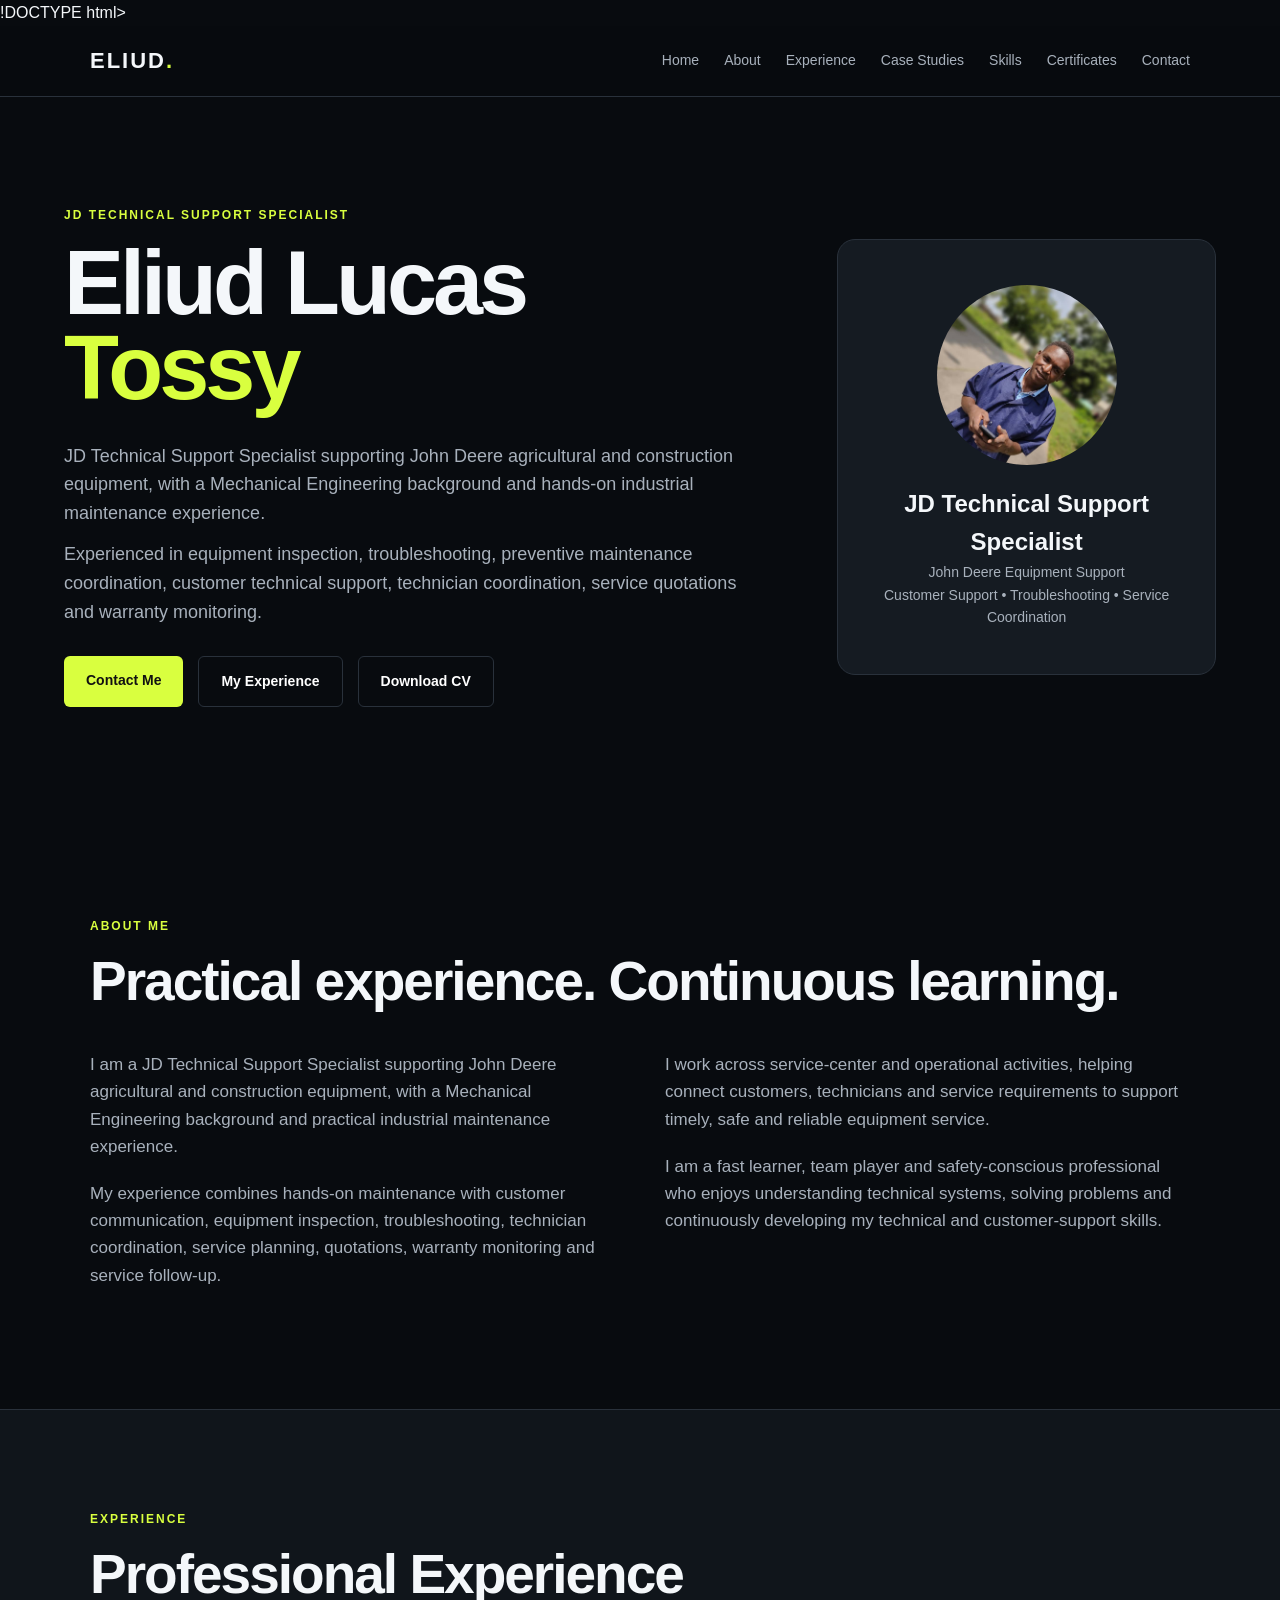
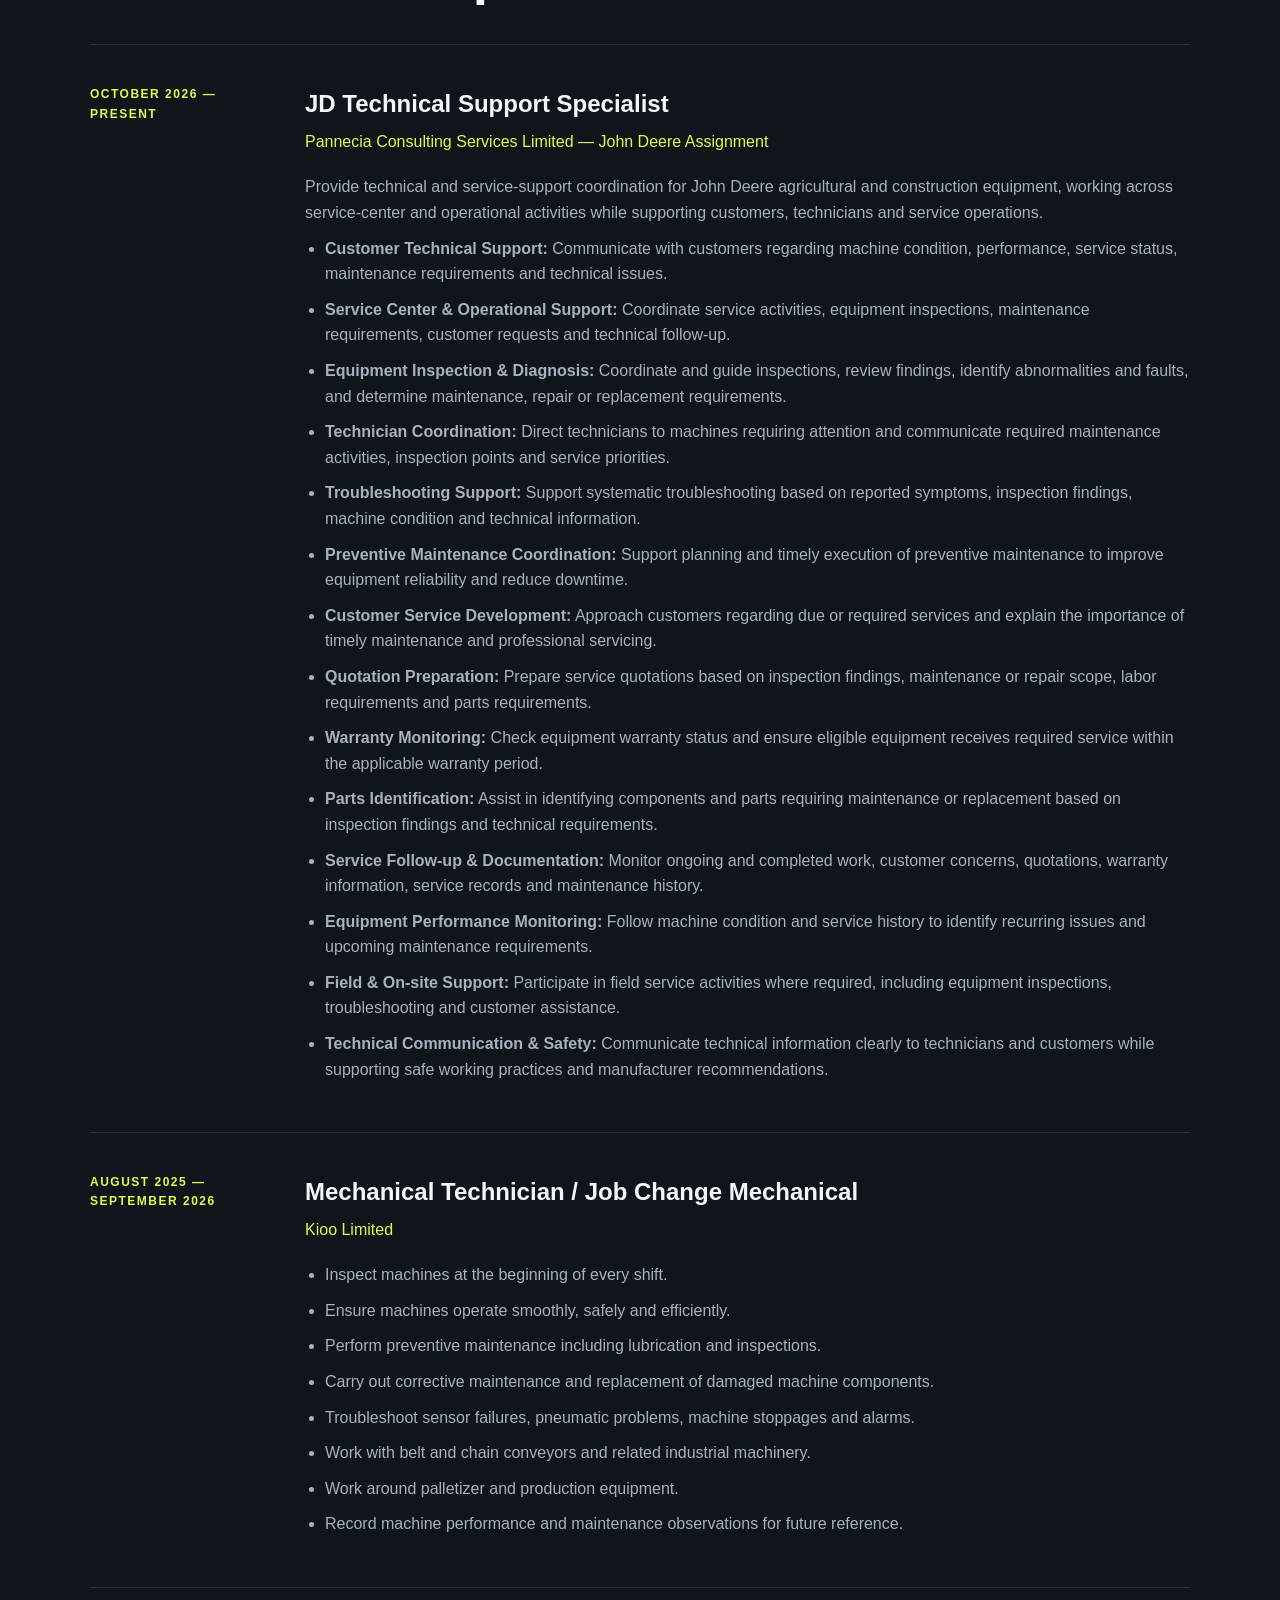
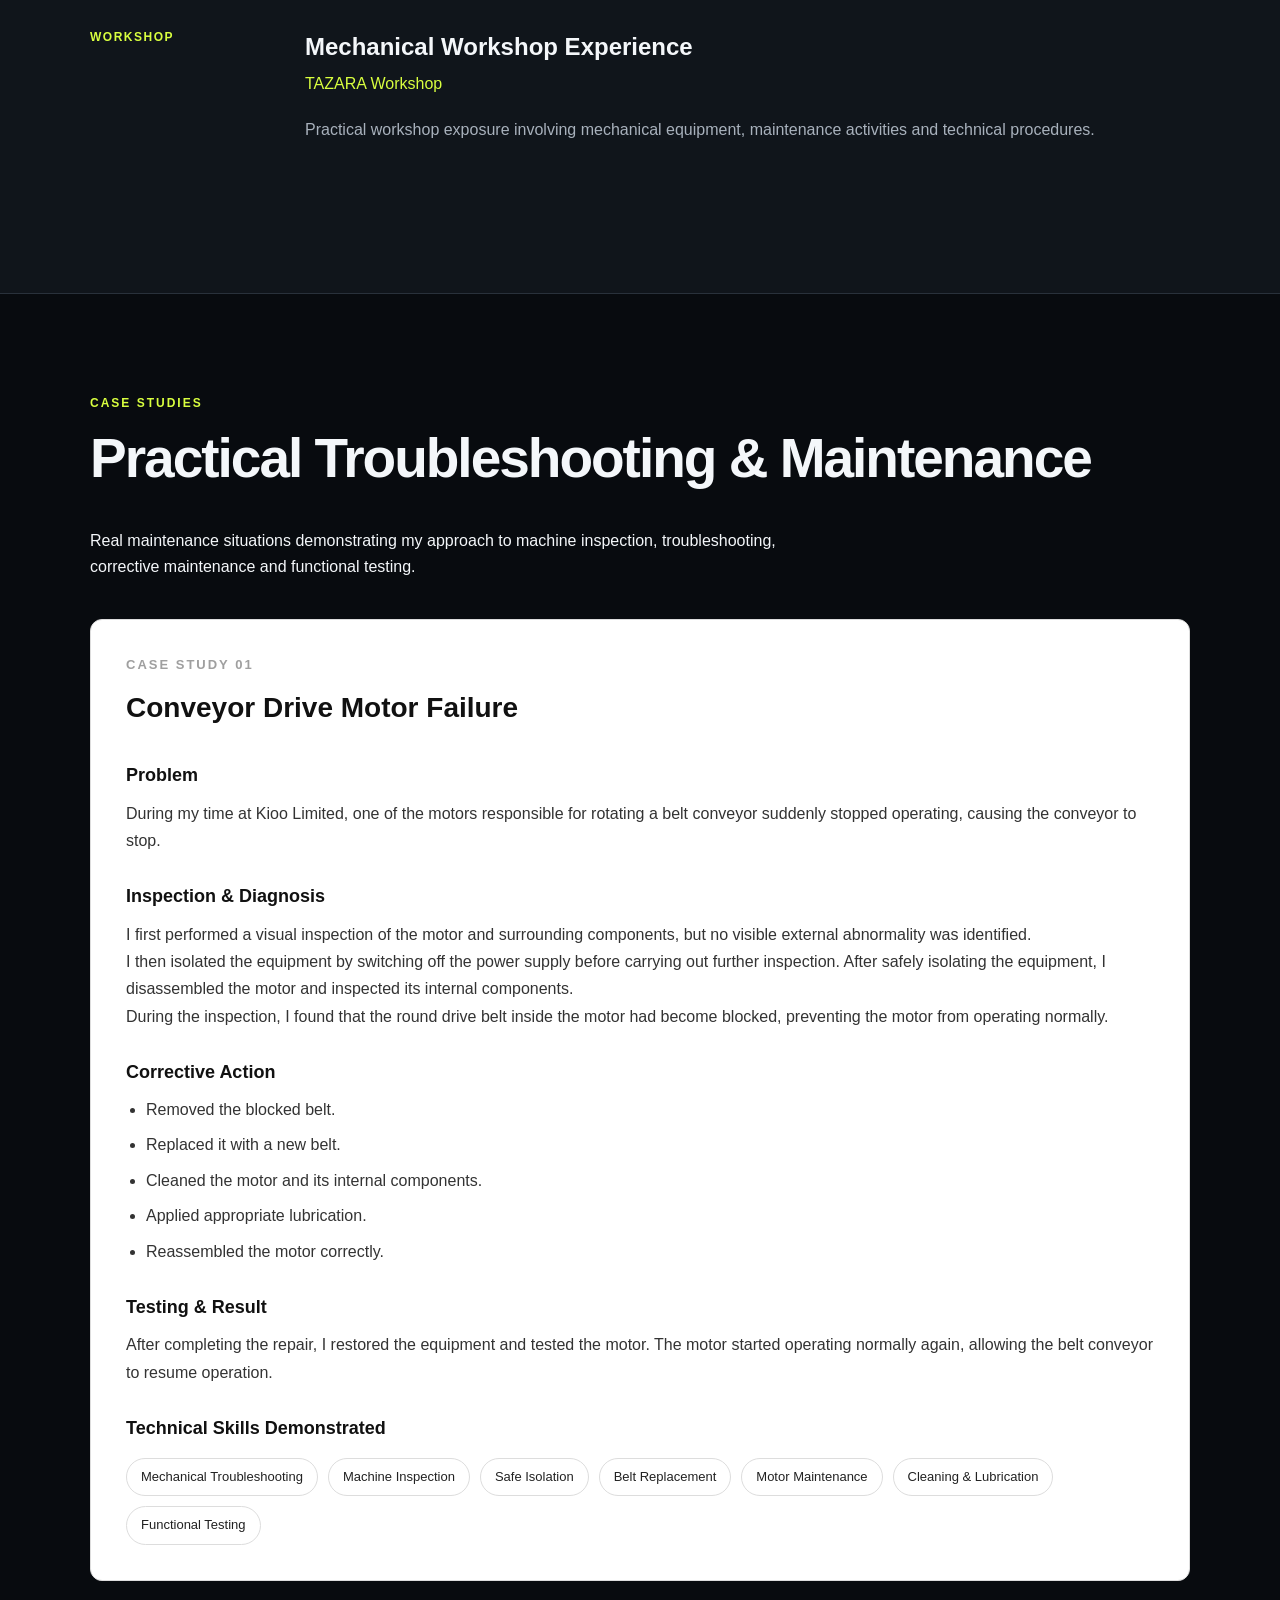
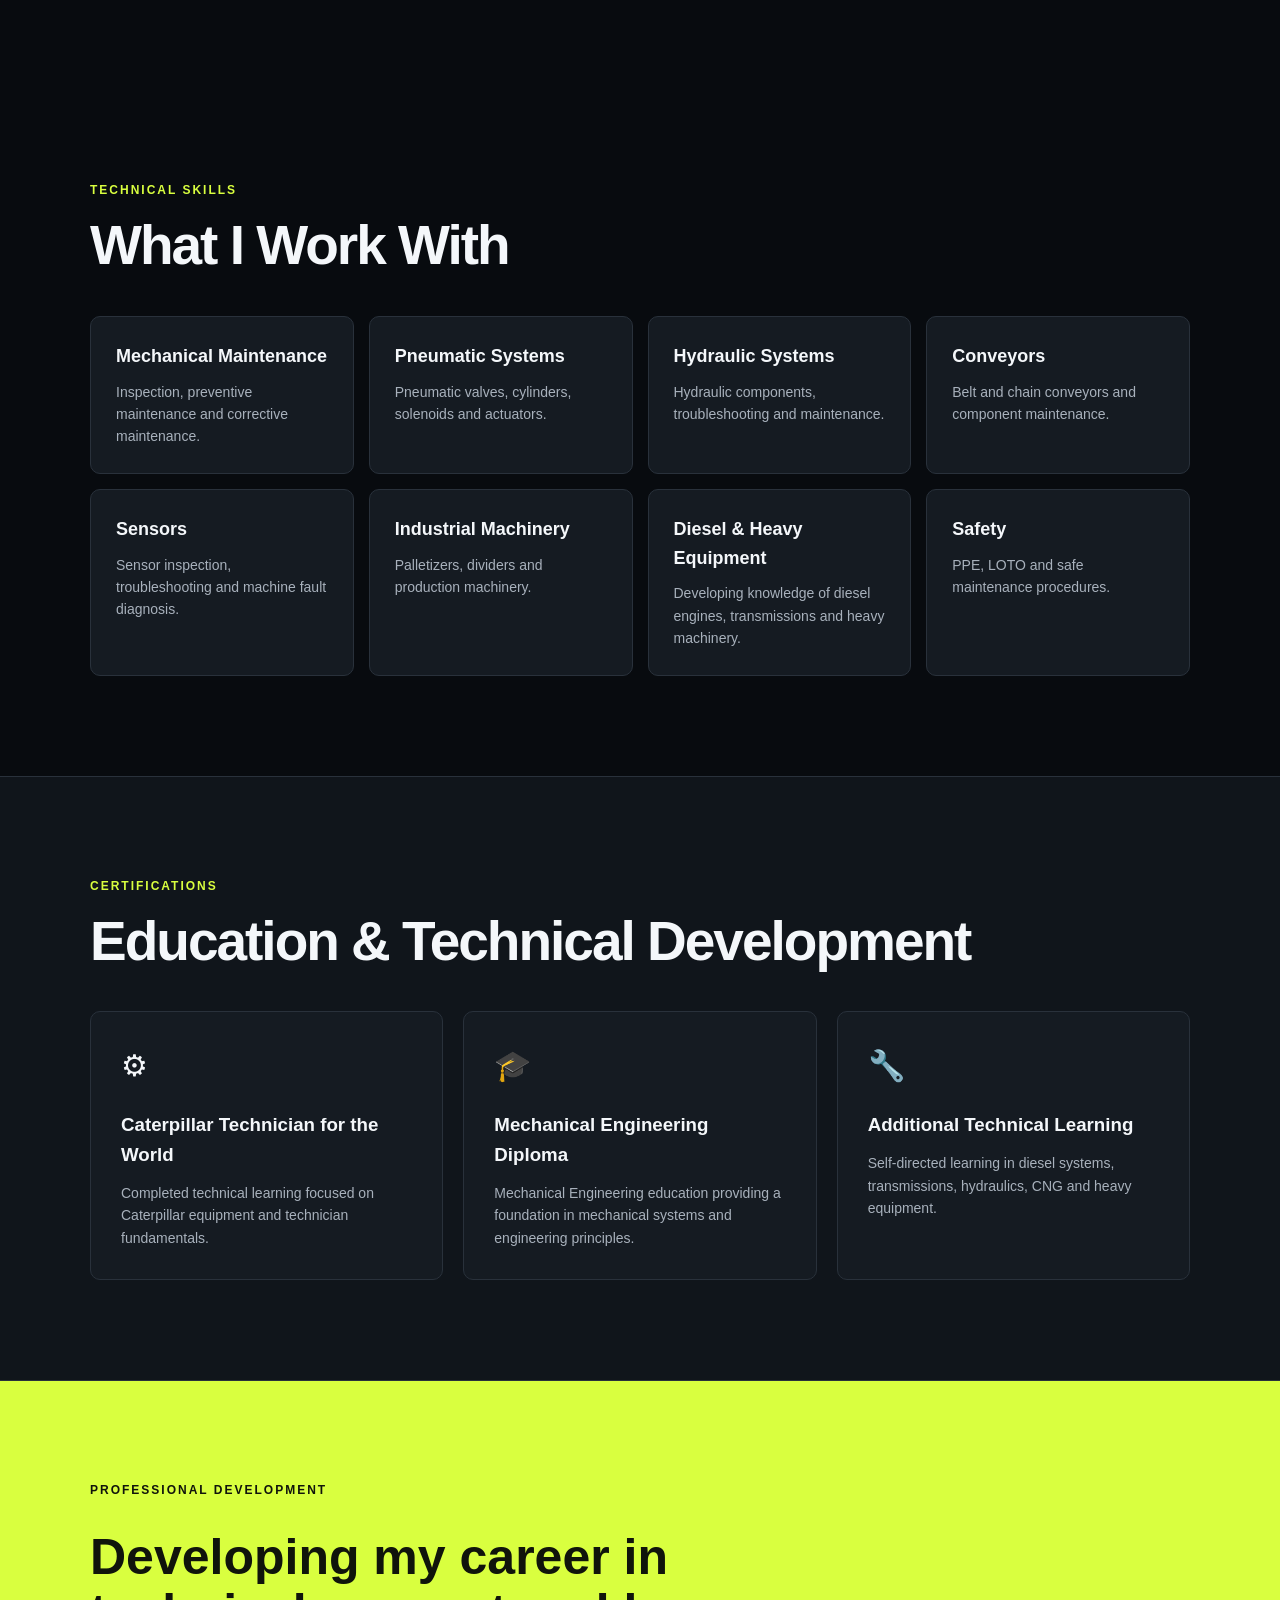
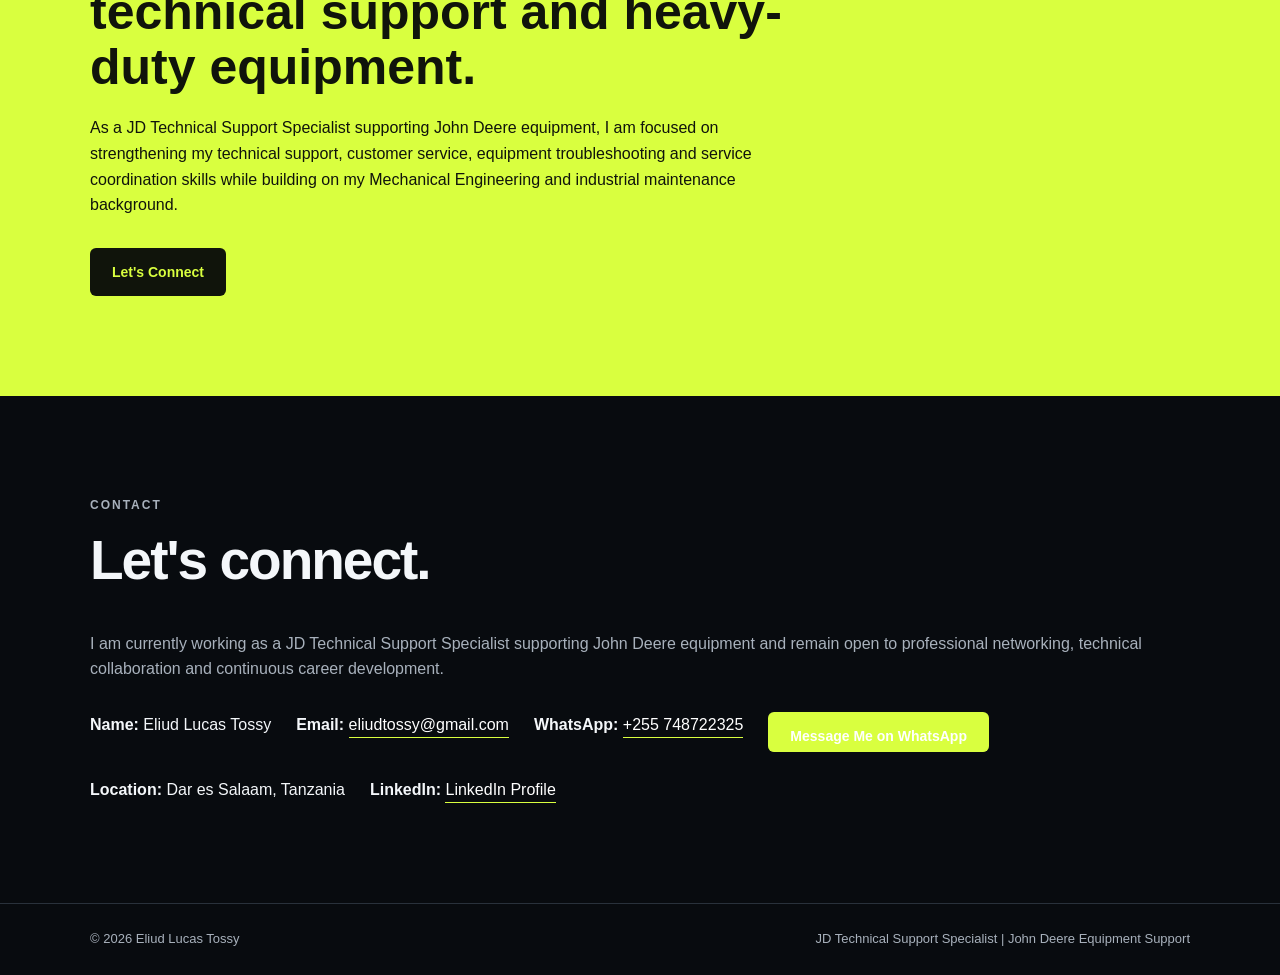
<file: index.html>
!DOCTYPE html>
<html lang="en">

<head>        
<!-- Google tag (gtag.js) -->
<script async src="https://www.googletagmanager.com/gtag/js?id=G-CNC9T1WYL8"></script>
<script>
  window.dataLayer = window.dataLayer || [];
  function gtag(){dataLayer.push(arguments);}
  gtag('js', new Date());

  gtag('config', 'G-CNC9T1WYL8');
</script>
    <meta charset="UTF-8">
    <meta name="viewport" content="width=device-width, initial-scale=1.0">

    <meta name="description"
          content="Eliud Lucas Tossy - JD Technical Support Specialist portfolio">

    <title>Eliud Lucas Tossy | JD Technical Support Specialist</title>

    <link rel="stylesheet" href="style.css">
</head>

<body>

<!-- NAVIGATION -->
<header>
    <nav class="navbar">

        <div class="logo">
            ELIUD<span>.</span>
        </div>

        <button class="menu-btn" onclick="toggleMenu()">
            ☰
        </button>

        <div class="nav-links" id="navLinks">
            <a href="#home">Home</a>
<a href="#about">About</a>
<a href="#experience">Experience</a>
<a href="#case-studies">Case Studies</a>
<a href="#skills">Skills</a>
<a href="#certificates">Certificates</a>
<a href="#contact">Contact</a>
        </div>

    </nav>
</header>


<!-- HERO -->
<section id="home" class="hero">

    <div class="hero-content">

        <p class="small-title">
    JD TECHNICAL SUPPORT SPECIALIST
        </p>

        <h1>
            Eliud Lucas<br>
            <span>Tossy</span>
        </h1>

        <p class="hero-description">
    JD Technical Support Specialist supporting John Deere agricultural
    and construction equipment, with a Mechanical Engineering
    background and hands-on industrial maintenance experience.
        </p>

        <p class="hero-description">
    Experienced in equipment inspection, troubleshooting, preventive
    maintenance coordination, customer technical support, technician
    coordination, service quotations and warranty monitoring.
        </p>

        <div class="hero-buttons">

            <a href="#contact" class="btn primary">
                Contact Me
            </a>

            <a href="#experience" class="btn secondary">
                My Experience
            </a>

            <a href="Eliud_Lucas_Tossy_JD_Technical_Support_CV_Updated.pdf"
               class="btn secondary"
               download>
                Download CV
            </a>

        </div>

    </div>


    <div class="profile-card">

        <img src="IMG-20260923-WA0007.jpg"
             alt="Eliud Lucas Tossy"
             class="profile-photo">

        <h2>
    JD Technical Support Specialist
</h2>

<p>
    John Deere Equipment Support
</p>

<p>
    Customer Support • Troubleshooting • Service Coordination
</p>

    </div>

</section>


<!-- ABOUT -->
<section id="about" class="section">

    <div class="container">

        <p class="section-label">
            ABOUT ME
        </p>

        <h2 class="section-title">
            Practical experience. Continuous learning.
        </h2>

        <div class="about-grid">

            <div>
                <p>
    I am a JD Technical Support Specialist supporting John Deere
    agricultural and construction equipment, with a Mechanical
    Engineering background and practical industrial maintenance
    experience.
</p>

<p>
    My experience combines hands-on maintenance with customer
    communication, equipment inspection, troubleshooting, technician
    coordination, service planning, quotations, warranty monitoring
    and service follow-up.
</p>
            </div>

            <div>
                <p>
    I work across service-center and operational activities, helping
    connect customers, technicians and service requirements to
    support timely, safe and reliable equipment service.
</p>

<p>
    I am a fast learner, team player and safety-conscious professional
    who enjoys understanding technical systems, solving problems and
    continuously developing my technical and customer-support skills.
</p>
            </div>

        </div>

    </div>

</section>


<!-- EXPERIENCE -->
<section id="experience" class="section dark-section">

    <div class="container">

        <p class="section-label">
            EXPERIENCE
        </p>

        <h2 class="section-title">
            Professional Experience
        </h2>

<!-- JOHN DEERE / PANNECIA -->
<div class="experience">

    <div class="experience-date">
        OCTOBER 2026 — PRESENT
    </div>

    <div class="experience-content">

        <h3>
            JD Technical Support Specialist
        </h3>

        <h4>
            Pannecia Consulting Services Limited — John Deere Assignment
        </h4>

        <p>
            Provide technical and service-support coordination for
            John Deere agricultural and construction equipment,
            working across service-center and operational activities
            while supporting customers, technicians and service operations.
        </p>

        <ul>
            <li><strong>Customer Technical Support:</strong> Communicate with customers regarding machine condition, performance, service status, maintenance requirements and technical issues.</li>
            <li><strong>Service Center &amp; Operational Support:</strong> Coordinate service activities, equipment inspections, maintenance requirements, customer requests and technical follow-up.</li>
            <li><strong>Equipment Inspection &amp; Diagnosis:</strong> Coordinate and guide inspections, review findings, identify abnormalities and faults, and determine maintenance, repair or replacement requirements.</li>
            <li><strong>Technician Coordination:</strong> Direct technicians to machines requiring attention and communicate required maintenance activities, inspection points and service priorities.</li>
            <li><strong>Troubleshooting Support:</strong> Support systematic troubleshooting based on reported symptoms, inspection findings, machine condition and technical information.</li>
            <li><strong>Preventive Maintenance Coordination:</strong> Support planning and timely execution of preventive maintenance to improve equipment reliability and reduce downtime.</li>
            <li><strong>Customer Service Development:</strong> Approach customers regarding due or required services and explain the importance of timely maintenance and professional servicing.</li>
            <li><strong>Quotation Preparation:</strong> Prepare service quotations based on inspection findings, maintenance or repair scope, labor requirements and parts requirements.</li>
            <li><strong>Warranty Monitoring:</strong> Check equipment warranty status and ensure eligible equipment receives required service within the applicable warranty period.</li>
            <li><strong>Parts Identification:</strong> Assist in identifying components and parts requiring maintenance or replacement based on inspection findings and technical requirements.</li>
            <li><strong>Service Follow-up &amp; Documentation:</strong> Monitor ongoing and completed work, customer concerns, quotations, warranty information, service records and maintenance history.</li>
            <li><strong>Equipment Performance Monitoring:</strong> Follow machine condition and service history to identify recurring issues and upcoming maintenance requirements.</li>
            <li><strong>Field &amp; On-site Support:</strong> Participate in field service activities where required, including equipment inspections, troubleshooting and customer assistance.</li>
            <li><strong>Technical Communication &amp; Safety:</strong> Communicate technical information clearly to technicians and customers while supporting safe working practices and manufacturer recommendations.</li>
        </ul>

    </div>

</div>

<!-- KIOO -->
        <div class="experience">

            <div class="experience-date">
    AUGUST 2025 — SEPTEMBER 2026
            </div>

            <div class="experience-content">

                <h3>
                    Mechanical Technician /
                    Job Change Mechanical
                </h3>

                <h4>
                    Kioo Limited
                </h4>

                <ul>

                    <li>
                        Inspect machines at the beginning
                        of every shift.
                    </li>

                    <li>
                        Ensure machines operate smoothly,
                        safely and efficiently.
                    </li>

                    <li>
                        Perform preventive maintenance
                        including lubrication and inspections.
                    </li>

                    <li>
                        Carry out corrective maintenance
                        and replacement of damaged machine
                        components.
                    </li>

                    <li>
                        Troubleshoot sensor failures,
                        pneumatic problems, machine stoppages
                        and alarms.
                    </li>

                    <li>
                        Work with belt and chain conveyors
                        and related industrial machinery.
                    </li>

                    <li>
                        Work around palletizer and production
                        equipment.
                    </li>

                    <li>
                        Record machine performance and
                        maintenance observations for future
                        reference.
                    </li>

                </ul>

            </div>

        </div>


        <!-- TAZARA -->
        <div class="experience">

            <div class="experience-date">
                WORKSHOP
            </div>

            <div class="experience-content">

                <h3>
                    Mechanical Workshop Experience
                </h3>

                <h4>
                    TAZARA Workshop
                </h4>

                <p>
                    Practical workshop exposure involving
                    mechanical equipment, maintenance
                    activities and technical procedures.
                </p>

            </div>

        </div>

    </div>

</section>


<!-- CASE STUDIES -->
<section id="case-studies" class="section">

    <div class="container">

        <p class="section-label">
            CASE STUDIES
        </p>

        <h2 class="section-title">
            Practical Troubleshooting & Maintenance
        </h2>

        <p class="case-intro">
            Real maintenance situations demonstrating my
            approach to machine inspection, troubleshooting,
            corrective maintenance and functional testing.
        </p>


        <!-- CASE STUDY 01 -->
        <div class="case-study">

            <div class="case-study-header">

                <span class="case-number">
                    CASE STUDY 01
                </span>

                <h3>
                    Conveyor Drive Motor Failure
                </h3>

            </div>


            <div class="case-study-section">

                <h4>
                    Problem
                </h4>

                <p>
    During my time at Kioo Limited, one of the motors
    responsible for rotating a belt conveyor suddenly
    stopped operating, causing the conveyor to stop.
                </p>

            </div>


            <div class="case-study-section">

                <h4>
                    Inspection & Diagnosis
                </h4>

                <p>
                    I first performed a visual inspection of the
                    motor and surrounding components, but no
                    visible external abnormality was identified.
                </p>

                <p>
                    I then isolated the equipment by switching
                    off the power supply before carrying out
                    further inspection. After safely isolating
                    the equipment, I disassembled the motor
                    and inspected its internal components.
                </p>

                <p>
                    During the inspection, I found that the
                    round drive belt inside the motor had become
                    blocked, preventing the motor from operating
                    normally.
                </p>

            </div>


            <div class="case-study-section">

                <h4>
                    Corrective Action
                </h4>

                <ul>

                    <li>
                        Removed the blocked belt.
                    </li>

                    <li>
                        Replaced it with a new belt.
                    </li>

                    <li>
                        Cleaned the motor and its internal
                        components.
                    </li>

                    <li>
                        Applied appropriate lubrication.
                    </li>

                    <li>
                        Reassembled the motor correctly.
                    </li>

                </ul>

            </div>


            <div class="case-study-section">

                <h4>
                    Testing & Result
                </h4>

                <p>
                    After completing the repair, I restored
                    the equipment and tested the motor. The
                    motor started operating normally again,
                    allowing the belt conveyor to resume
                    operation.
                </p>

            </div>


            <div class="case-study-section">

                <h4>
                    Technical Skills Demonstrated
                </h4>

                <div class="case-tags">

                    <span>Mechanical Troubleshooting</span>
                    <span>Machine Inspection</span>
                    <span>Safe Isolation</span>
                    <span>Belt Replacement</span>
                    <span>Motor Maintenance</span>
                    <span>Cleaning & Lubrication</span>
                    <span>Functional Testing</span>

                </div>

            </div>

        </div>

    </div>

</section>


<!-- SKILLS -->
<section id="skills" class="section">

    <div class="container">

        <p class="section-label">
            TECHNICAL SKILLS
        </p>

        <h2 class="section-title">
            What I Work With
        </h2>

        <div class="skills-grid">

            <div class="skill">
                <h3>Mechanical Maintenance</h3>
                <p>
                    Inspection, preventive maintenance
                    and corrective maintenance.
                </p>
            </div>

            <div class="skill">
                <h3>Pneumatic Systems</h3>
                <p>
                    Pneumatic valves, cylinders,
                    solenoids and actuators.
                </p>
            </div>

            <div class="skill">
                <h3>Hydraulic Systems</h3>
                <p>
                    Hydraulic components,
                    troubleshooting and maintenance.
                </p>
            </div>

            <div class="skill">
                <h3>Conveyors</h3>
                <p>
                    Belt and chain conveyors and
                    component maintenance.
                </p>
            </div>

            <div class="skill">
                <h3>Sensors</h3>
                <p>
                    Sensor inspection, troubleshooting
                    and machine fault diagnosis.
                </p>
            </div>

            <div class="skill">
                <h3>Industrial Machinery</h3>
                <p>
                    Palletizers, dividers and production
                    machinery.
                </p>
            </div>

            <div class="skill">
                <h3>Diesel & Heavy Equipment</h3>
                <p>
                    Developing knowledge of diesel engines,
                    transmissions and heavy machinery.
                </p>
            </div>

            <div class="skill">
                <h3>Safety</h3>
                <p>
                    PPE, LOTO and safe maintenance
                    procedures.
                </p>
            </div>

        </div>

    </div>

</section>


<!-- CERTIFICATES -->
<section id="certificates" class="section dark-section">

    <div class="container">

        <p class="section-label">
            CERTIFICATIONS
        </p>

        <h2 class="section-title">
            Education & Technical Development
        </h2>

        <div class="certificate-grid">

            <div class="certificate">

                <div class="certificate-icon">
                    ⚙
                </div>

                <h3>
                    Caterpillar Technician
                    for the World
                </h3>

                <p>
                    Completed technical learning focused
                    on Caterpillar equipment and technician
                    fundamentals.
                </p>

            </div>


            <div class="certificate">

                <div class="certificate-icon">
                    🎓
                </div>

                <h3>
                    Mechanical Engineering Diploma
                </h3>

                <p>
                    Mechanical Engineering education
                    providing a foundation in mechanical
                    systems and engineering principles.
                </p>

            </div>


            <div class="certificate">

                <div class="certificate-icon">
                    🔧
                </div>

                <h3>
                    Additional Technical Learning
                </h3>

                <p>
                    Self-directed learning in diesel systems,
                    transmissions, hydraulics, CNG and
                    heavy equipment.
                </p>

            </div>

        </div>

    </div>

</section>


<!-- CAREER GOAL -->
<!-- PROFESSIONAL DEVELOPMENT -->
<section class="career">

    <div class="container">

        <p class="section-label">
            PROFESSIONAL DEVELOPMENT
        </p>

        <h2>
            Developing my career in
            technical support and heavy-duty equipment.
        </h2>

        <p>
            As a JD Technical Support Specialist supporting John Deere
            equipment, I am focused on strengthening my technical
            support, customer service, equipment troubleshooting
            and service coordination skills while building on my
            Mechanical Engineering and industrial maintenance background.
        </p>

        <a href="#contact" class="btn dark-btn">
            Let's Connect
        </a>

    </div>

</section>


<!-- CONTACT -->
<section id="contact" class="section">

    <div class="container contact">

        <p class="section-label">
            CONTACT
        </p>

        <h2 class="section-title">
            Let's connect.
        </h2>

        <p>
            I am currently working as a JD Technical Support Specialist
            supporting John Deere equipment and remain open to
            professional networking, technical collaboration and
            continuous career development.
        </p>

        <div class="contact-links">

            <p>
                <strong>Name:</strong>
                Eliud Lucas Tossy
            </p>

            <p>
                <strong>Email:</strong>
                <a href="mailto:eliudtossy@gmail.com">
                    eliudtossy@gmail.com
                </a>
            </p>

            <p>
    <strong>WhatsApp:</strong>
    <a href="https://wa.me/255748722325"
       target="_blank"
       rel="noopener">
        +255 748722325
    </a>
</p>

<a href="https://wa.me/255748722325"
   target="_blank"
   rel="noopener"
   class="btn primary whatsapp-btn">
    Message Me on WhatsApp
</a>

            <p>
                <strong>Location:</strong>
                Dar es Salaam, Tanzania
            </p>

            <p>
                <strong>LinkedIn:</strong>
                <a
                    href="https://www.linkedin.com/in/eliudtossy/"
                    target="_blank">
                    LinkedIn Profile
                </a>
            </p>

        </div>

    </div>

</section>


<!-- FOOTER -->
<footer>

    <div class="footer-container">

        <p>
            © 2026 Eliud Lucas Tossy
        </p>

        <p>
            JD Technical Support Specialist | John Deere Equipment Support
        </p>

    </div>

</footer>


<script src="script.js"></script>

</body>
</html>
</file>
<file: style.css>
* {
    margin: 0;
    padding: 0;
    box-sizing: border-box;
}

:root {
    --background: #080b0f;
    --dark: #10151b;
    --card: #151b22;
    --text: #f4f7fa;
    --muted: #a8b1bc;
    --line: #29313b;
    --accent: #d9ff3f;
}

html {
    scroll-behavior: smooth;
}

body {
    font-family: Arial, Helvetica, sans-serif;
    background: var(--background);
    color: var(--text);
    line-height: 1.6;
}

.container {
    width: 90%;
    max-width: 1100px;
    margin: auto;
}


/* NAVIGATION */

header {
    position: sticky;
    top: 0;
    z-index: 1000;
    background: rgba(8, 11, 15, 0.95);
    border-bottom: 1px solid var(--line);
}

.navbar {
    width: 90%;
    max-width: 1100px;
    height: 70px;
    margin: auto;

    display: flex;
    align-items: center;
    justify-content: space-between;
}

.logo {
    font-size: 22px;
    font-weight: bold;
    letter-spacing: 2px;
}

.logo span {
    color: var(--accent);
}

.nav-links {
    display: flex;
    gap: 25px;
}

.nav-links a {
    color: var(--muted);
    text-decoration: none;
    font-size: 14px;
}

.nav-links a:hover {
    color: var(--accent);
}

.menu-btn {
    display: none;
    background: none;
    color: white;
    border: none;
    font-size: 25px;
}


/* HERO */

.hero {
    min-height: 720px;
    padding: 100px 5%;

    display: grid;
    grid-template-columns: 1.3fr 0.7fr;
    gap: 70px;
    align-items: center;
}

.small-title,
.section-label {
    color: var(--accent);
    font-size: 12px;
    font-weight: bold;
    letter-spacing: 2px;
    margin-bottom: 15px;
}

.hero h1 {
    font-size: clamp(55px, 8vw, 90px);
    line-height: 0.95;
    letter-spacing: -4px;
    margin-bottom: 30px;
}

.hero h1 span {
    color: var(--accent);
}

.hero-description {
    max-width: 680px;
    color: var(--muted);
    font-size: 18px;
    margin-bottom: 12px;
}

.hero-buttons {
    margin-top: 30px;

    display: flex;
    gap: 15px;
}

.btn {
    display: inline-block;
    padding: 13px 22px;
    border-radius: 6px;

    text-decoration: none;
    font-weight: bold;
    font-size: 14px;
}

.primary {
    background: var(--accent);
    color: #111;
}

.secondary {
    border: 1px solid var(--line);
    color: white;
}

.profile-card {
    background: var(--card);
    border: 1px solid var(--line);

    padding: 45px 25px;
    border-radius: 18px;

    text-align: center;
}

.initials {
    width: 145px;
    height: 145px;

    margin: auto;
    margin-bottom: 25px;

    border: 1px solid var(--accent);
    border-radius: 50%;

    display: flex;
    align-items: center;
    justify-content: center;

    color: var(--accent);
    font-size: 38px;
    font-weight: bold;
}

.profile-card p {
    color: var(--muted);
    font-size: 14px;
}


/* SECTIONS */

.section {
    padding: 100px 0;
}

.dark-section {
    background: var(--dark);
    border-top: 1px solid var(--line);
    border-bottom: 1px solid var(--line);
}

.section-title {
    font-size: clamp(35px, 5vw, 55px);
    line-height: 1.1;
    margin-bottom: 40px;
    letter-spacing: -2px;
}


/* ABOUT */

.about-grid {
    display: grid;
    grid-template-columns: 1fr 1fr;
    gap: 50px;
}

.about-grid p {
    color: var(--muted);
    font-size: 17px;
    margin-bottom: 20px;
}


/* EXPERIENCE */

.experience {
    display: grid;
    grid-template-columns: 180px 1fr;

    gap: 35px;

    padding: 40px 0;

    border-top: 1px solid var(--line);
}

.experience-date {
    color: var(--accent);
    font-size: 12px;
    font-weight: bold;
    letter-spacing: 1.5px;
}

.experience h3 {
    font-size: 24px;
    margin-bottom: 5px;
}

.experience h4 {
    color: var(--accent);
    font-weight: normal;
    margin-bottom: 20px;
}

.experience ul {
    padding-left: 20px;
}

.experience li,
.experience p {
    color: var(--muted);
    margin-bottom: 10px;
}


/* SKILLS */

.skills-grid {
    display: grid;
    grid-template-columns: repeat(4, 1fr);
    gap: 15px;
}

.skill {
    background: var(--card);
    border: 1px solid var(--line);

    padding: 25px;
    min-height: 150px;

    border-radius: 10px;
}

.skill h3 {
    font-size: 18px;
    margin-bottom: 10px;
}

.skill p {
    color: var(--muted);
    font-size: 14px;
}


/* CERTIFICATES */

.certificate-grid {
    display: grid;
    grid-template-columns: repeat(3, 1fr);
    gap: 20px;
}

.certificate {
    background: var(--card);
    border: 1px solid var(--line);

    padding: 30px;

    border-radius: 10px;
}

.certificate-icon {
    font-size: 30px;
    margin-bottom: 20px;
}

.certificate h3 {
    margin-bottom: 12px;
}

.certificate p {
    color: var(--muted);
    font-size: 14px;
}


/* CAREER */

.career {
    padding: 100px 0;

    background: var(--accent);
    color: #10140b;
}

.career .section-label {
    color: #10140b;
}

.career h2 {
    max-width: 700px;
    font-size: 50px;
    line-height: 1.1;
    margin-bottom: 20px;
}

.career p {
    max-width: 700px;
    margin-bottom: 30px;
}

.dark-btn {
    background: #10140b;
    color: var(--accent);
}


/* CONTACT */

.contact > p {
    color: var(--muted);
}

.contact-links {
    display: flex;
    gap: 25px;
    margin-top: 30px;
    flex-wrap: wrap;
}

.contact-links a {
    color: white;
    text-decoration: none;

    border-bottom: 1px solid var(--accent);
    padding-bottom: 4px;
}


/* FOOTER */

footer {
    border-top: 1px solid var(--line);
    padding: 25px 0;
}

.footer-container {
    width: 90%;
    max-width: 1100px;
    margin: auto;

    display: flex;
    justify-content: space-between;

    color: var(--muted);
    font-size: 13px;
}


/* MOBILE */

@media (max-width: 800px) {

    .menu-btn {
        display: block;
    }

    .nav-links {
        display: none;

        position: absolute;
        top: 70px;
        left: 0;

        width: 100%;

        padding: 20px;

        background: var(--background);

        flex-direction: column;
    }

    .nav-links.show {
        display: flex;
    }

    .hero {
        grid-template-columns: 1fr;
        padding: 80px 5%;
    }

    .about-grid {
        grid-template-columns: 1fr;
    }

    .skills-grid {
        grid-template-columns: 1fr 1fr;
    }

    .certificate-grid {
        grid-template-columns: 1fr;
    }

    .experience {
        grid-template-columns: 1fr;
        gap: 10px;
    }

    .career h2 {
        font-size: 38px;
    }
}


@media (max-width: 500px) {

    .skills-grid {
        grid-template-columns: 1fr;
    }

    .hero h1 {
        font-size: 55px;
        letter-spacing: -2px;
    }

    .hero-buttons {
        flex-direction: column;
    }

    .btn {
        text-align: center;
    }

    .footer-container {
        flex-direction: column;
        gap: 5px;
    }#contact {
    padding: 40px 20px;
    text-align: center;
}

#contact h2 {
    margin-bottom: 20px;
}

#contact p {
    margin: 12px 0;
}

#contact a {
    text-decoration: none;
}
}.profile-photo {
    width: 180px;
    height: 180px;
    object-fit: cover;
    border-radius: 50%;
    display: block;
    margin: 0 auto 20px;
}/* ==============================
   CASE STUDIES
   ============================== */

.case-intro {
    max-width: 750px;
    margin-bottom: 40px;
}

.case-study {
    border: 1px solid #ddd;
    padding: 35px;
    margin-top: 30px;
    background: #fff;
    border-radius: 12px;
}

.case-study-header {
    margin-bottom: 30px;
}

.case-number {
    font-size: 13px;
    font-weight: 700;
    letter-spacing: 2px;
    opacity: 0.7;
}

.case-study-header h3 {
    font-size: 28px;
    margin-top: 10px;
}

.case-study-section {
    margin-top: 28px;
}

.case-study-section h4 {
    font-size: 18px;
    margin-bottom: 10px;
}

.case-study-section p {
    line-height: 1.7;
}

.case-study-section ul {
    padding-left: 20px;
}

.case-study-section li {
    margin-bottom: 10px;
    line-height: 1.6;
}

.case-tags {
    display: flex;
    flex-wrap: wrap;
    gap: 10px;
    margin-top: 15px;
}

.case-tags span {
    padding: 8px 14px;
    border: 1px solid #ddd;
    border-radius: 20px;
    font-size: 13px;
}


/* MOBILE */
@media (max-width: 768px) {

    .case-study {
        padding: 22px;
    }

    .case-study-header h3 {
        font-size: 23px;
    }

    .case-tags {
        gap: 8px;
    }

}
/* ==============================
   CASE STUDY TEXT FIX
   ============================== */

.case-study {
    color: #222;
    background: #fff;
}

.case-study h3,
.case-study h4 {
    color: #111;
}

.case-study p,
.case-study li {
    color: #333;
}

.case-study .case-number {
    color: #777;
}

.case-study-section {
    color: #222;
}


/* ==============================
   CASE STUDY MOBILE FIX
   ============================== */

@media (max-width: 768px) {

    .case-study {
        padding: 22px;
    }

    .case-study-header h3 {
        font-size: 23px;
        line-height: 1.3;
        overflow-wrap: break-word;
    }

    .section-title {
        font-size: 32px;
        line-height: 1.2;
        overflow-wrap: break-word;
    }
.whatsapp-button {
    background: #25D366;
    color: white;
    padding: 14px 24px;
    min-height: 50px;
    display: inline-flex;
    align-items: center;
    justify-content: center;
    line-height: 1.4;
    box-sizing: border-box;
    border-radius: 8px;
    text-decoration: none;
}
}
</file>
